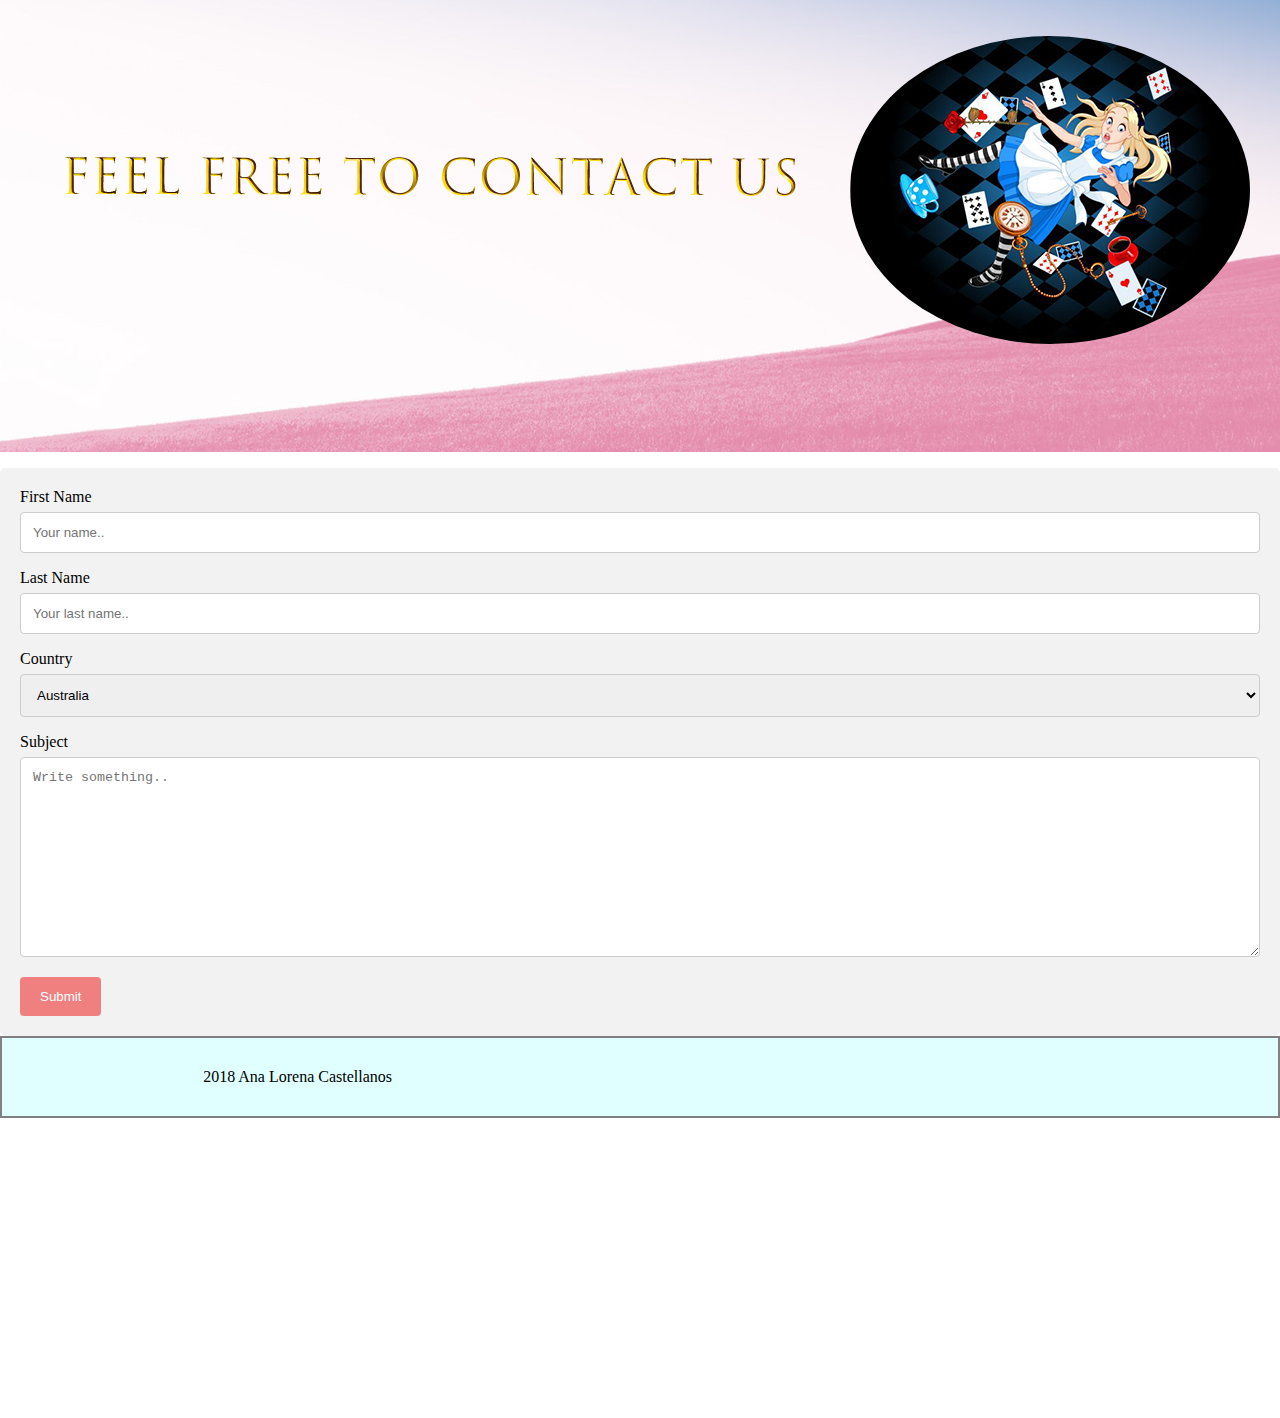
<file: contact/contact.html>
<!DOCTYPE html>
<html lang="EN">
    
    <head>
    <meta charset="UTF-8">
      <title>People in Wonderland - Event and Costume Shop</title>
      <meta name="description" content=" Costume events during the month and shop">
      <meta name= "author" content="Ana Lorena Castellanos">
        
    <link type="text/css" rel="stylesheet" href="css/reset.css"/>
    <link type="text/css" rel="stylesheet" href="css/contact.css"/>
    <link href="https://fonts.googleapis.com/css?family=Cinzel+Decorative" rel="stylesheet">
    <link rel="stylesheet" href="https://use.fontawesome.com/releases/v5.5.0/css/all.css" integrity="sha384-B4dIYHKNBt8Bc12p+WXckhzcICo0wtJAoU8YZTY5qE0Id1GSseTk6S+L3BlXeVIU" crossorigin="anonymous">
    <link rel="stylesheet" href="https://use.fontawesome.com/releases/v5.5.0/css/all.css" integrity="sha384-B4dIYHKNBt8Bc12p+WXckhzcICo0wtJAoU8YZTY5qE0Id1GSseTk6S+L3BlXeVIU" crossorigin="anonymous">
    <link rel="stylesheet" href="https://use.fontawesome.com/releases/v5.5.0/css/all.css" integrity="sha384-B4dIYHKNBt8Bc12p+WXckhzcICo0wtJAoU8YZTY5qE0Id1GSseTk6S+L3BlXeVIU" 
    crossorigin="anonymous">

      
</head>

<body>
    
    
<img src="images/contactimage.png" alt="imagen">
<img src="images/alicia.jpg" class="alicia" alt="imagen2">
    
<div class="container">
  <form action="action_page.php">

    <label for="fname">First Name</label>
    <input type="text" id="fname" name="firstname" placeholder="Your name..">

    <label for="lname">Last Name</label>
    <input type="text" id="lname" name="lastname" placeholder="Your last name..">

    <label for="country">Country</label>
    <select id="country" name="country">
      <option value="australia">Australia</option>
      <option value="canada">Canada</option>
      <option value="usa">USA</option>
    </select>

    <label for="subject">Subject</label>
    <textarea id="subject" name="subject" placeholder="Write something.." style="height:200px"></textarea>

    <input type="submit" value="Submit">

  </form>
</div>
<footer class="footer">
   2018 Ana Lorena Castellanos
        <i class="fab fa-facebook-f icono"></i>
        <i class="fab fa-twitter icono"></i>
       
       
   </footer>
</body>
</file>
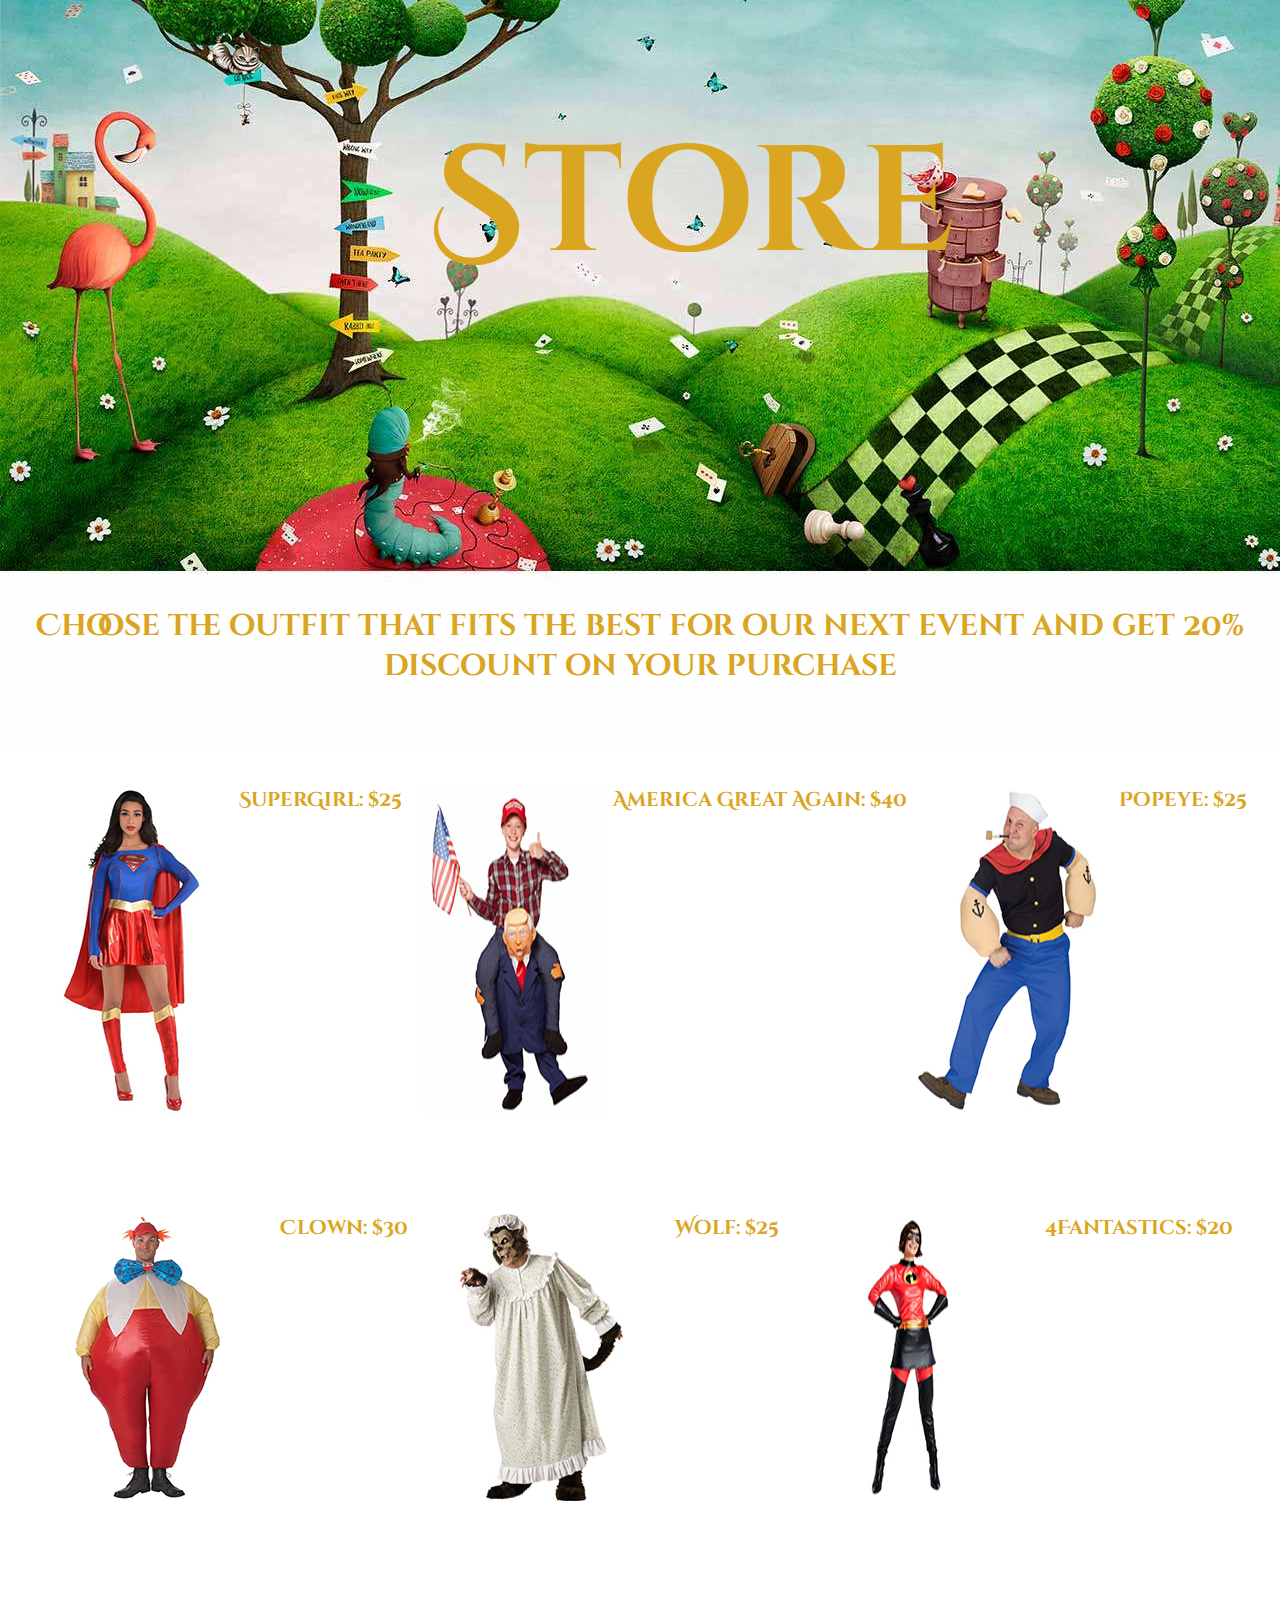
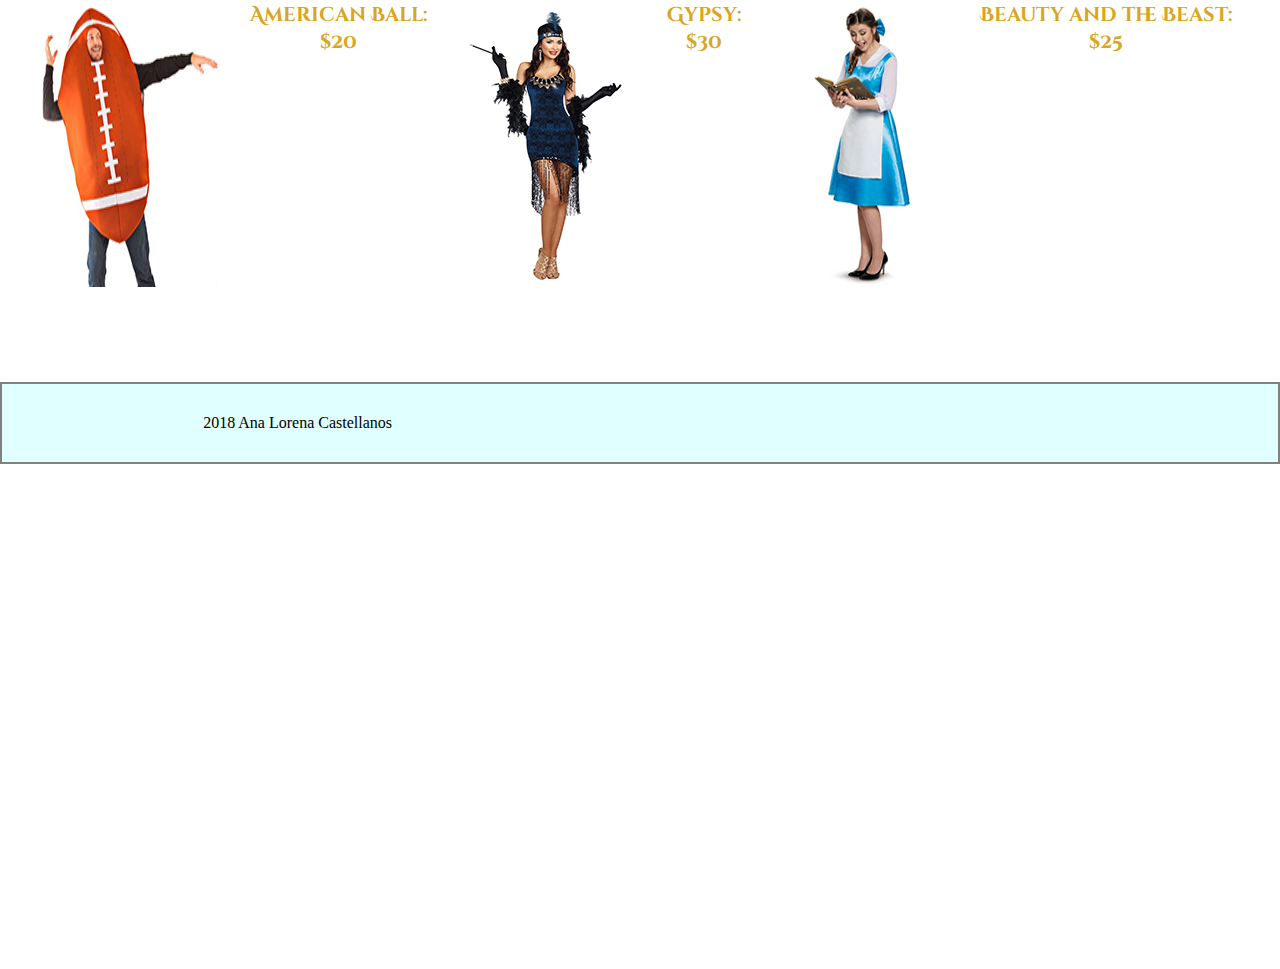
<file: store/store.html>
<!DOCTYPE html>
<html lang="EN">
    
    <head>
    <meta charset="UTF-8">
      <title>People in Wonderland - Event and Costume Shop</title>
      <meta name="description" content=" Costume events during the month and shop">
      <meta name= "author" content="Ana Lorena Castellanos">
        
      <link type="text/css" rel="stylesheet" href="css/reset.css"/>
      <link type="text/css" rel="stylesheet" href="css/storecss.css"/> 
      <link href="https://fonts.googleapis.com/css?family=Cinzel+Decorative" rel="stylesheet">
    <link rel="stylesheet" href="https://use.fontawesome.com/releases/v5.5.0/css/all.css" integrity="sha384-B4dIYHKNBt8Bc12p+WXckhzcICo0wtJAoU8YZTY5qE0Id1GSseTk6S+L3BlXeVIU" crossorigin="anonymous">
    <link rel="stylesheet" href="https://use.fontawesome.com/releases/v5.5.0/css/all.css" integrity="sha384-B4dIYHKNBt8Bc12p+WXckhzcICo0wtJAoU8YZTY5qE0Id1GSseTk6S+L3BlXeVIU" crossorigin="anonymous">
    <link rel="stylesheet" href="https://use.fontawesome.com/releases/v5.5.0/css/all.css" integrity="sha384-B4dIYHKNBt8Bc12p+WXckhzcICo0wtJAoU8YZTY5qE0Id1GSseTk6S+L3BlXeVIU" 
    crossorigin="anonymous">

        
    </head>

    <body>
        

    <img src="images/imagenprincipal.jpg" class="imagenprincipal" alt="imagen">
    <h1> Store </h1>
    <p class="p1">Choose the outfit that fits the best for our next event and get 20% discount on your purchase</p>
    
    <div class="container">
        
    <div class="galeria1">
    <img src="images/costume1.jpeg" alt="imagen2">
    <p>SuperGirl: $25</p>
    <img src="images/custome2.jpg" alt="imagen3">
    <p>America Great Again: $40</p>
    <img src="images/custome3.jpg" alt="imagen4">
    <p>Popeye: $25</p>
    </div>
        
    <div class="galeria1">
    <img src="images/custome4.jpg" alt="imagen5">
    <p> Clown: $30</p>
    <img src="images/costume7.jpg" alt="imagen6">
    <p>Wolf: $25</p>
    <img src="images/costume8.jpeg" alt="imagen7">
    <p>4Fantastics: $20</p>
    </div>
     
    <div class="galeria1">
    <img src="images/costume9.jpg" alt="imagen8">
    <p>American Ball: $20</p>
    <img src="images/costume10.jpg" alt="imagen9">
    <p>Gypsy: $30</p>
    <img src="images/costume11.jpg" alt="imagen10">
    <p>Beauty and the Beast: $25</p>
    </div>
    
     </div>   
    
<footer class="footer">
   2018 Ana Lorena Castellanos
        <i class="fab fa-facebook-f icono"></i>
        <i class="fab fa-twitter icono"></i>
       
       
   </footer>
    </body>
</file>
<file: contact/css/contact.css>
input[type=text], select, textarea {
  width: 100%; 
  padding: 12px; 
  border: 1px solid #ccc; 
  border-radius: 4px; 
  box-sizing: border-box; 
  margin-top: 6px; 
  margin-bottom: 16px; 
  resize: vertical 
}


input[type=submit] {
  background-color: lightcoral;
  color: white;
  padding: 12px 20px;
  border: none;
  border-radius: 4px;
  cursor: pointer;
}

input[type=submit]:hover {
  background-color: lightcoral;
}

.container {
  position:relative;
  bottom:300px;
  border-radius: 5px;
  background-color: #f2f2f2;
  padding: 20px;
}
.alicia{
position:relative;
bottom: 420px;
left: 850px;
border-radius: 50%;    
}
.footer{
display: flex;
justify-content: space-around;
text-align:center;
position: relative;
bottom: 300px;
border: solid 2px gray;
background-color: lightcyan;
padding:30px;}
</file>
<file: store/css/storecss.css>
.imagenprincipal{
position:relative;
bottom: 250px;
}

h1{
position:relative;
bottom:900px;
left:430px;
font-family: 'Cinzel Decorative', cursive;
color:goldenrod;
font-size: 150px;
}
.p1{
position: relative;
bottom:600px;
font-family: 'Cinzel Decorative', cursive;
color:goldenrod;
font-size: 30px;
text-align: center;
}
p{
font-family:'Cinzel Decorative', cursive;
color:goldenrod;
font-size: 20px;
font-weight: bold;
}
.galeria1{
display: flex;
justify-content: space-around;
text-align: center;
padding-top: 50px;
padding-bottom: 50px;
}
.container{
position:relative;
bottom:550px;
padding-left:30px;
padding-right:30px;
}
.footer{
display: flex;
justify-content: space-around;
text-align:center;
position: relative;
bottom: 505px;
border: solid 2px gray;
background-color: lightcyan;
padding:30px;}
</file>
